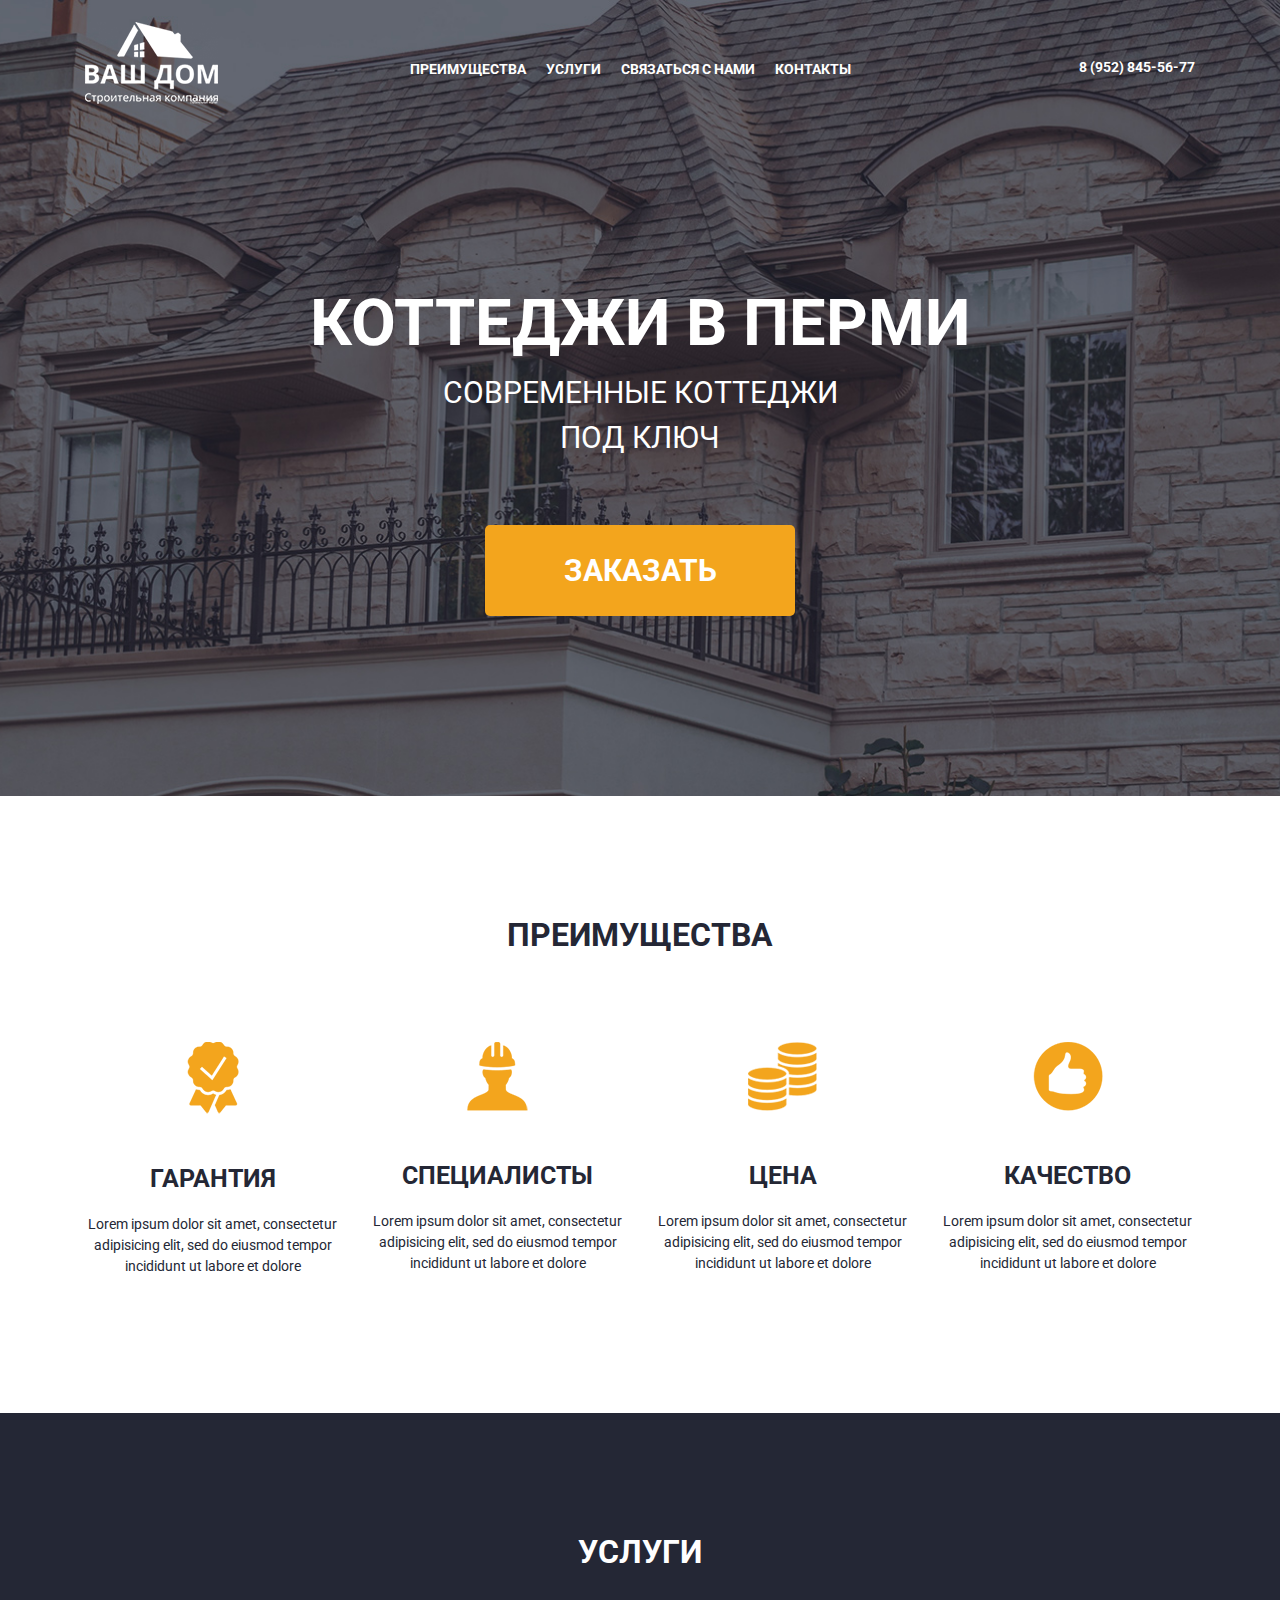
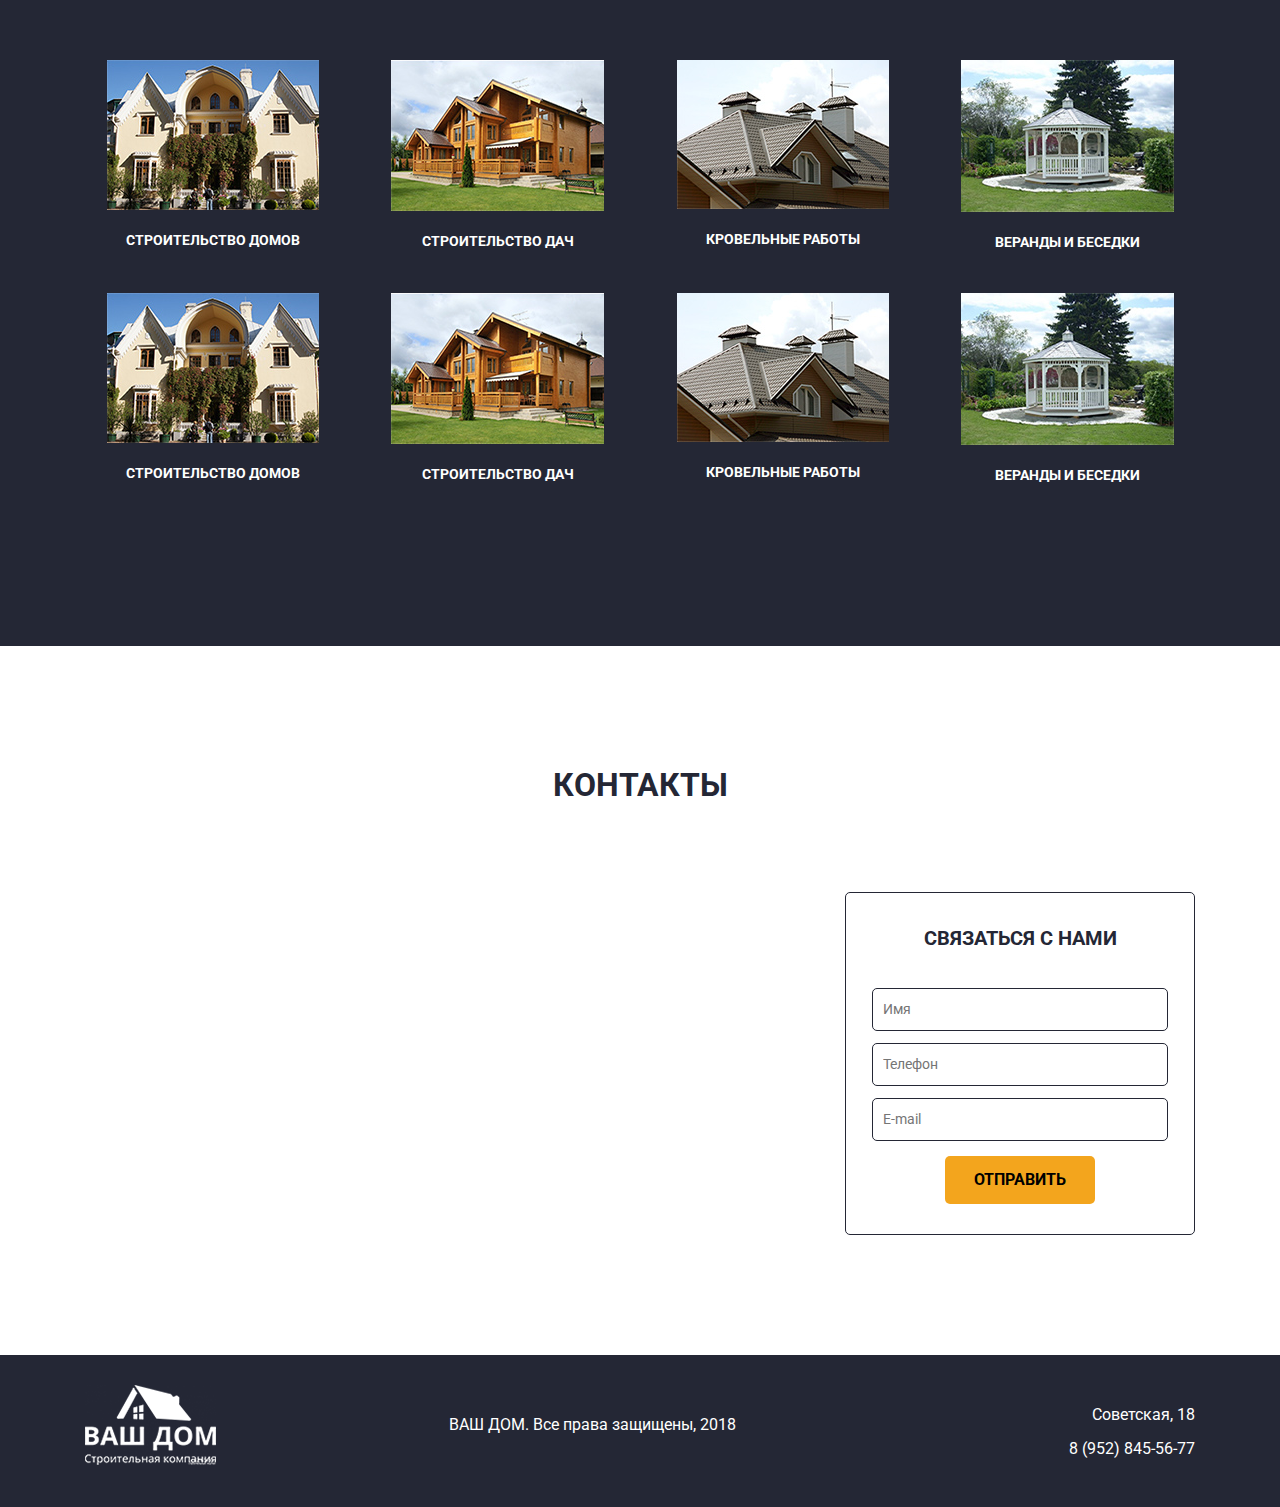
<file: index.html>
<!DOCTYPE html>
<html lang="ru">
<head>
    <meta charset="UTF-8">
    <meta name="viewport" content="width=device-width, user-scalable=no, initial-scale=1.0, maximum-scale=1.0, minimum-scale=1.0">
    <title>Ваш дом</title>
    <meta name="description" content="Современные коттеджи в Перми под ключ"> 
    <meta name="keywords" content="коттеджи, коттеджи в Перми, недвижимость в Перми, купить дом в Перми, построить дом в Перми">
    <link rel="shortcut icon" href="img/favicon.ico" type="image/x-icon" />
    <link href="https://fonts.googleapis.com/css?family=Roboto:400,700" rel="stylesheet">
    <link rel="stylesheet" href="css/bootstrap.min.css">
    <link rel="stylesheet" href="css/main.css">
    <script src="https://code.jquery.com/jquery-1.11.2.min.js"></script>
    <script src="js/common.js"></script>
<!--    <script src="js/script.js"></script>-->
</head>
<body>
    <header class="header">
        <div class="container">
            <div class="row">
                <div class="col-lg-2">
                    <img src="img/logo1.png" alt="Логотип" class="logo">
                </div>
                <div class="col-lg-8">
                   <div class="menu">
                    <div class="menu__icon">
                        <span></span>
                        <span></span>
                        <span></span>
                        <span></span>
                    </div>
                    <nav>
                        <ul class="menu__links d-flex justify-content-center">
                            <li class="menu__item">
                                <a href="#advantages">Преимущества</a>
                            </li>
                            <li class="menu__item">
                                <a href="#services">Услуги</a>
                            </li>
                            <li class="menu__item">
                                <a href="#connection">Связаться с нами</a>
                            </li>
                            <li class="menu__item">
                                <a href="#contacts">Контакты</a>
                            </li>
                        </ul>
                    </nav>
                    </div>
                </div>
                <div class="col-lg-2">
                    <div class="phone">
                        8 (952) 845-56-77
                    </div>
                </div>
            </div>
            <div class="row">
                <div class="col-lg-12">
                    <div class="offer">
                        <h1 class="offer__title">
                            Коттеджи в Перми
                        </h1>
                        <div class="offer__intro">
                            Современные коттеджи<br>под ключ
                        </div>
                        
<!--
                        <form action="#" class="offer__form">
                            <button type="submit" class="offer__btn">Заказать</button>
                        </form>
-->
                        <a href="#contacts" class="offer__btn">Заказать</a>
                    </div>
                </div>
            </div>
        </div>
    </header>
    <section class="advantages">
        <div class="container">
            <div class="row">
                <div class="col-lg-12">
                    <a name="advantages"></a>
                    <div class="title">
                        <h2>
                        Преимущества
                        </h2>
                        
                    </div>
                </div>
            </div>
            <div class="row">
                <div class="col-lg-3">
                    <div class="advantage">
                        <img src="img/guarantee.png" alt="Гарантия" class="advantage__icon">
                        <h3 class="advantage__title">
                            Гарантия
                        </h3>
                        <p class="advantage__text">
                            Lorem ipsum dolor sit amet, consectetur adipisicing elit, sed do eiusmod tempor incididunt ut labore et dolore
                        </p>
                    </div>
                </div>
                <div class="col-lg-3">
                    <div class="advantage">
                        <img src="img/employee.png" alt="Специалисты" class="advantage__icon">
                        <h3 class="advantage__title">
                            Специалисты
                        </h3>
                        <p class="advantage__text">
                            Lorem ipsum dolor sit amet, consectetur adipisicing elit, sed do eiusmod tempor incididunt ut labore et dolore
                        </p>
                    </div>
                </div>
                <div class="col-lg-3">
                    <div class="advantage">
                        <img src="img/money.png" alt="Цена" class="advantage__icon">
                        <h3 class="advantage__title">
                            Цена
                        </h3>
                        <p class="advantage__text">
                            Lorem ipsum dolor sit amet, consectetur adipisicing elit, sed do eiusmod tempor incididunt ut labore et dolore
                        </p>
                    </div>
                </div>
                <div class="col-lg-3">
                    <div class="advantage">
                        <img src="img/quality.png" alt="Качество" class="advantage__icon">
                        <h3 class="advantage__title">
                            Качество
                        </h3>
                        <p class="advantage__text">
                            Lorem ipsum dolor sit amet, consectetur adipisicing elit, sed do eiusmod tempor incididunt ut labore et dolore
                        </p>
                    </div>
                </div>
            </div>
        </div>
    </section>
    <section class="services">
        <div class="container">
            <div class="row">
                <div class="col-lg-12">
                    <a name="services"></a>
                    <div class="title">
                        <h2>
                        Услуги
                        </h2>
                    </div>
                </div>
            </div>
            <div class="row">
                <div class="col-lg-3">
                    <div class="service">
                        <img src="img/%D1%83%D1%81%D0%BB%D1%83%D0%B3%D0%B01.jpg" alt="Строительство домов" class="service__image">
                        <p class="service__text">
                            Строительство домов
                        </p>
                    </div>
                </div>
                <div class="col-lg-3">
                    <div class="service">
                        <img src="img/%D1%83%D1%81%D0%BB%D1%83%D0%B3%D0%B02.jpg" alt="Строительство дач" class="service__image">
                        <p class="service__text">
                            Строительство дач
                        </p>
                    </div>
                </div>
                <div class="col-lg-3">
                    <div class="service">
                        <img src="img/%D1%83%D1%81%D0%BB%D1%83%D0%B3%D0%B03.jpg" alt="Кровельные работы" class="service__image">
                        <p class="service__text">
                            Кровельные работы
                        </p>
                    </div>
                </div>
                <div class="col-lg-3">
                    <div class="service">
                        <img src="img/%D1%83%D1%81%D0%BB%D1%83%D0%B3%D0%B04.jpg" alt="Веранды и беседки" class="service__image">
                        <p class="service__text">
                            Веранды и беседки
                        </p>
                    </div>
                </div>
                <div class="col-lg-3">
                    <div class="service">
                        <img src="img/%D1%83%D1%81%D0%BB%D1%83%D0%B3%D0%B01.jpg" alt="Строительство домов" class="service__image">
                        <p class="service__text">
                            Строительство домов
                        </p>
                    </div>
                </div>
                <div class="col-lg-3">
                    <div class="service">
                        <img src="img/%D1%83%D1%81%D0%BB%D1%83%D0%B3%D0%B02.jpg" alt="Строительство дач" class="service__image">
                        <p class="service__text">
                            Строительство дач
                        </p>
                    </div>
                </div>
                <div class="col-lg-3">
                    <div class="service">
                        <img src="img/%D1%83%D1%81%D0%BB%D1%83%D0%B3%D0%B03.jpg" alt="Кровельные работы" class="service__image">
                        <p class="service__text">
                            Кровельные работы
                        </p>
                    </div>
                </div>
                <div class="col-lg-3">
                    <div class="service">
                        <img src="img/%D1%83%D1%81%D0%BB%D1%83%D0%B3%D0%B04.jpg" alt="Веранды и беседки" class="service__image">
                        <p class="service__text">
                            Веранды и беседки
                        </p>
                    </div>
                </div>
            </div>
        </div>
    </section>
    <section class="contacts">
        <div class="container">
            <div class="row">
                <div class="col-lg-12">
                    <a name="contacts"></a>
                    <div class="title">
                        <h2>
                        Контакты
                        </h2>
                    </div>
                </div>
            </div>
            <div class="row">
                <div class="col-lg-8">
                    <div class="map">
<!--                        <script type="text/javascript" charset="utf-8" async src="https://api-maps.yandex.ru/services/constructor/1.0/js/?um=constructor%3A5abf27cace2422cac4a090a99a2198a5c3051bab13e073d7db8c50d5f5c8906f&amp;width=400&amp;height=279&amp;lang=ru_RU&amp;scroll=true"></script>-->
                   
                   <script type="text/javascript" charset="utf-8" async src="https://api-maps.yandex.ru/services/constructor/1.0/js/?um=constructor%3A5abf27cace2422cac4a090a99a2198a5c3051bab13e073d7db8c50d5f5c8906f&amp;width=100%&amp;height=320&amp;lang=ru_RU&amp;scroll=true"></script>
                    </div>
                </div>
                <div class="col-lg-4 ml-auto">
                    <a name="connection"></a>
                    <form name="email-form-2" data-name="Email Form 2" class="form ajax-form" method="post">
                       
                        <input type="hidden" name="project_name" value="Site Name">
		                <input type="hidden" name="admin_email" value="handarmar@gmail.com">
		                <input type="hidden" name="form_subject" value="Form Subject">
                       
                        <p class="form__title">
                            Связаться с нами
                        </p>            
                        <input type="text" name="name" class="form__name" data-name="name" placeholder="Имя" required id="name-3">
                        <input type="text" name="phone" class="form__phone" placeholder="Телефон" required id="phone-2" data-name="phone">
                        <input type="text" name="email" class="form__email" placeholder="E-mail" required id="email-5" data-name="email">
                        
                        <input type="submit" class="form__btn" value="Отправить">
                    </form>
                    
                    
<!--                    <form>-->

		<!-- Hidden Required Fields -->
<!--
		<input type="hidden" name="project_name" value="Site Name">
		<input type="hidden" name="admin_email" value="handarmar@gmail.com">
		<input type="hidden" name="form_subject" value="Form Subject">
		 END Hidden Required Fields 

		<input type="text" name="Name" placeholder="You name..." required><br>
		<input type="text" name="E-mail" placeholder="You E-mail..." required><br>
		<input type="text" name="Phone" placeholder="You phone..."><br>
		<button>Send</button>

	</form>
-->
                    
                </div>
            </div>
        </div>
    </section>
    <footer class="footer">
        <div class="container">
            <div class="row">
                <div class="col-lg-2">
                    <img src="img/logo2.png" alt="Логотип" class="footer__logo">
                </div>
                <div class="col-lg-7">
                    <p class="footer__text">
                        ВАШ ДОМ. Все права защищены, 2018
                    </p>
                </div>
                <div class="col-lg-3">
                    <div class="footer__contacts">
                        <p class="footer__address">
                            Советская, 18
                        </p>
                        <p class="footer__phone">
                            8 (952) 845-56-77
                        </p>
                    </div>
                </div>
            </div>
        </div>
    </footer>
    
    
<!--	<script src="js/script.js"></script>-->
    <script src="js/menu.js"></script>
    
</body>
</html>
</file>
<file: css/main.css>
html {
    scroll-behavior: smooth;
}

body {
    font-family: 'Roboto', sans-serif;
    color: #242735;
}

ul,li {
    display: block;
    padding: 0;
    margin: 0;
}

h1, h2, h3 {
    font-weight: 700;
    text-transform: uppercase;
}

h1, h2 {
    text-align: center;
}

a {
    text-decoration: none;
}



.header {
    background: url(../img/cottage.jpg) no-repeat center top / cover;
    color: white;
    padding-top: 22px;
    padding-bottom: 180px;
}

.menu__links {
    margin: 0 auto;
    margin-top: 35px;
}

.menu__item {
    margin-right: 20px;
}

.menu__item a {
    font-size: 14px;
    font-weight: 700;
    color: white;
    text-transform: uppercase;
    text-decoration: none;
}

.menu__icon {
    display: none;
    width: 45px;
    height: 35px;
    position: relative;
    cursor: pointer;
}

.menu__icon span {
    display: block;
    position: absolute;
    height: 9px;
    width: 100%;
    background: white;
    border-radius: 9px;
    opacity: 1;
    left: 0;
    transform: rotate(0deg);
    transition: .25s ease-in-out;
}

.menu__icon span:nth-child(1) {
    top: 0px;
}

.menu__icon span:nth-child(2), .menu__icon span:nth-child(3) {
    top: 13px;
}

.menu__icon span:nth-child(4) {
    top: 26px;
}

.menu.menu_state_open .menu__icon span:nth-child(1) {
    top: 18px;
    width: 0%;
    left: 50%;
}

.menu.menu_state_open .menu__icon span:nth-child(2) {
    transform: rotate(45deg);
}

.menu.menu_state_open .menu__icon span:nth-child(3) {
    transform: rotate(-45deg);
}

.menu.menu_state_open .menu__icon span:nth-child(4) {
    top: 18px;
    width: 0%;
    left: 50%;
}

.menu.menu_state_open .menu__links {
    display: block;  
    position: fixed;
    top: 0;
    right: 0;
    left: 0;
    margin-top: 180px;
    background-color: rgba(0, 0, 0, 0.8);
    z-index: 1000;
    overflow: auto;
}
.menu.menu_state_open .menu__item {
    display: block;
    /*display: none;*/
    padding: 10px 0;
    text-align: center;
    color: #ffffff;
}

.phone {
    margin-top: 35px;
    font-size: 14px;
    font-weight: 700;
    text-align: right;
}



.offer {
    text-transform: uppercase;
    margin-top: 180px;
    text-align: center;
}

.offer__title {
    font-size: 65px;
    font-weight: 700;
}

.offer__intro {
    text-align: center;
    font-size: 30px;
    font-weight: 400;
    margin-bottom: 65px;
}



.offer__btn {
    display: block;
    margin: 0 auto;
    text-decoration: none;
    font-family: 'Roboto', sans-serif;
    text-transform: uppercase;
    border-radius: 5px;
    width: 310px;
    padding: 23px 0;
    background: #f3a51d;
    border: 0;
    font-weight: 700;
    font-size: 30px;    
    text-align: center;
    color: white;
}
a.offer__btn {
    text-decoration: none;
}

a.offer__btn:hover {
    text-decoration: none;
    color: white;
}


.title {
    font-size: 30px;
    padding-top: 120px;
    padding-bottom: 80px;
}



.advantages {
    padding-bottom: 120px;
}

.adantages .title {    
    color: #242735;    
}

.advantage {
    text-align: center;
}

.advantage__icon {
    margin-bottom: 50px;
}

.advantage__title {
    margin-bottom: 20px;
    font-size: 25px;
}

.advantage__text {
    font-size: 14px;
    font-weight: 400;
}




.services {
    background: #242735;
    padding-bottom: 120px;
    text-align: center;
}

.services .title {
    color: white;
}

.service {
    margin: 0 auto;
    margin-bottom: 40px;
}

.service__image {
    margin-bottom: 20px;
}

.service__text {
    color: white;
    text-transform: uppercase;
    font-size: 14px;
    font-weight: 700;
}




.contacts {
    padding-bottom: 120px;
}

.map {
    margin-top: 10px;
}


.form {
    border: 1px solid #242735;
    padding: 30px 0;
    
    border-radius: 5px;
}

.form__title {
    text-transform: uppercase;
    text-align: center;
    font-size: 20px;
    font-weight: 700;
    color: #242735;
    margin-bottom: 35px;
}

.form__name, .form__phone, .form__email {
    display: block;
    background: white;
    font-size: 14px;
    font-weight: 400;
    color: #242735;
    font-family: 'Roboto', sans-serif;
    border-radius: 5px;
    width: 85%;    
    margin: 0 auto;
    padding: 10px;
    border: 1px solid #242735;
    margin-bottom: 12px;
    outline: none;
}

.form__btn {
    font-family: 'Roboto', sans-serif;
    text-transform: uppercase;
    border-radius: 5px;
    width: 150px;
    padding: 12px 0;
    background: #f3a51d;
    border: 0;
    font-weight: 700;
    font-size: 16px;
    display: block;
    margin: 0 auto;
    margin-top: 15px;
    cursor: pointer;
}




.footer {
    background: #242735;
    padding: 30px 0;
}

.footer__text {
    font-size: 16px;
    font-weight: 400;
    color: white;
    text-align: center;
    margin-top: 28px;
}

.footer__contacts {
    font-size: 16px;
    font-weight: 400;
    color: white;
    text-align: right;
    margin-top: 18px;
}

.footer__address {
    margin-bottom: 10px;
}





@media screen and (max-width: 992px) {
    .logo {
        display: block;
        margin: 0 auto;
    }
    .phone {
        text-align: center;
    }
    .advantage__text {
        width: 50%;
        margin: 0 auto;
    }
    .advantage {
        margin-bottom: 50px;
    }
    .advantage__icon {
        margin-bottom: 20px;
    }
    .advantage__title {
        margin-bottom: 15px;
    }
    .map {
        margin-bottom: 50px;
    }
    .footer__logo {
        display: block;
        margin: 0 auto;
    }
    .footer__contacts {
        text-align: center;
    }
    
}

@media screen and (max-width: 576px){
    .offer__title {
        font-size: 40px;
    }
    .offer__intro {
        font-size: 18px;
    }
    .offer__btn {
        width: 70%;
    }
    .menu__links {
        flex-direction: column;
        text-align: center;
    }
    .menu__item {
        margin-right: 0;
    }
    .advantage__text {
        width: 70%;
        margin: 0 auto;
    }
    .menu__icon {
        display: block;
        margin: 0 auto;
        margin-top: 30px;
    }
    .menu__links {
        display: none;
        position: fixed;
        top: 0;
        right: 0;
        left: 0;
        margin-top: 200px;
        background-color: rgba(0, 0, 0, 0.8);
        z-index: 1000;
        overflow: auto;
    }
    .menu__item {
        display: none;
        padding: 10px 0;
        text-align: center;
        color: #ffffff;
    }
}
</file>
